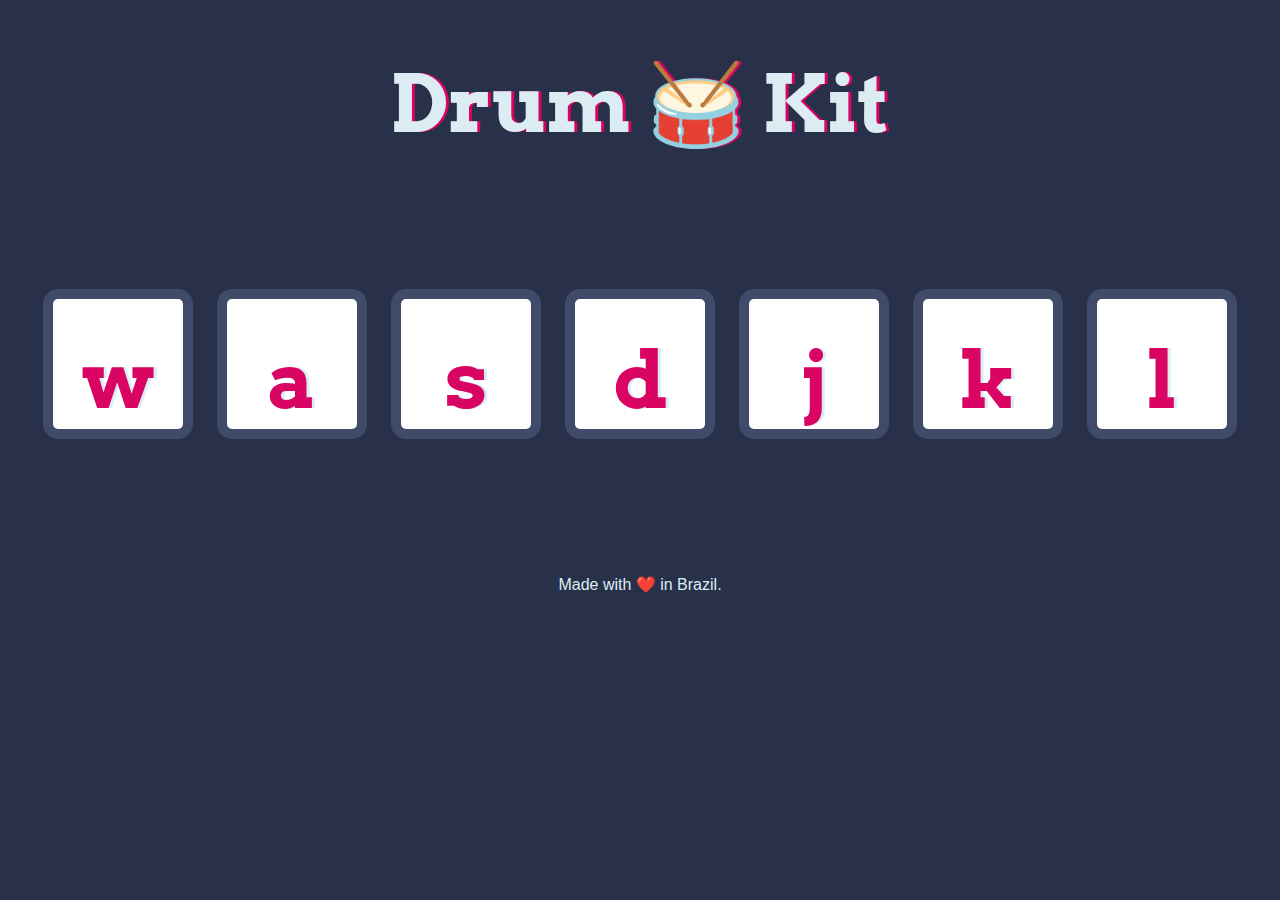
<file: Drum-Kit/index.html>
<!DOCTYPE html>
<html lang="en" dir="ltr">

<head>
  <meta charset="utf-8">
  <title>Drum Kit</title>
  <link rel="stylesheet" href="styles.css">
  <link href="https://fonts.googleapis.com/css?family=Arvo" rel="stylesheet">
</head>

<body>

  <h1 id="title">Drum 🥁 Kit</h1>
  <div class="set">
    <button class="w drum">w</button>
    <button class="a drum">a</button>
    <button class="s drum">s</button>
    <button class="d drum">d</button>
    <button class="j drum">j</button>
    <button class="k drum">k</button>
    <button class="l drum">l</button>
  </div>

  <footer>
    Made with ❤️ in Brazil.
  </footer>

  <script src="index.js" charset="utf-8"></script>

</body>

</html>
</file>
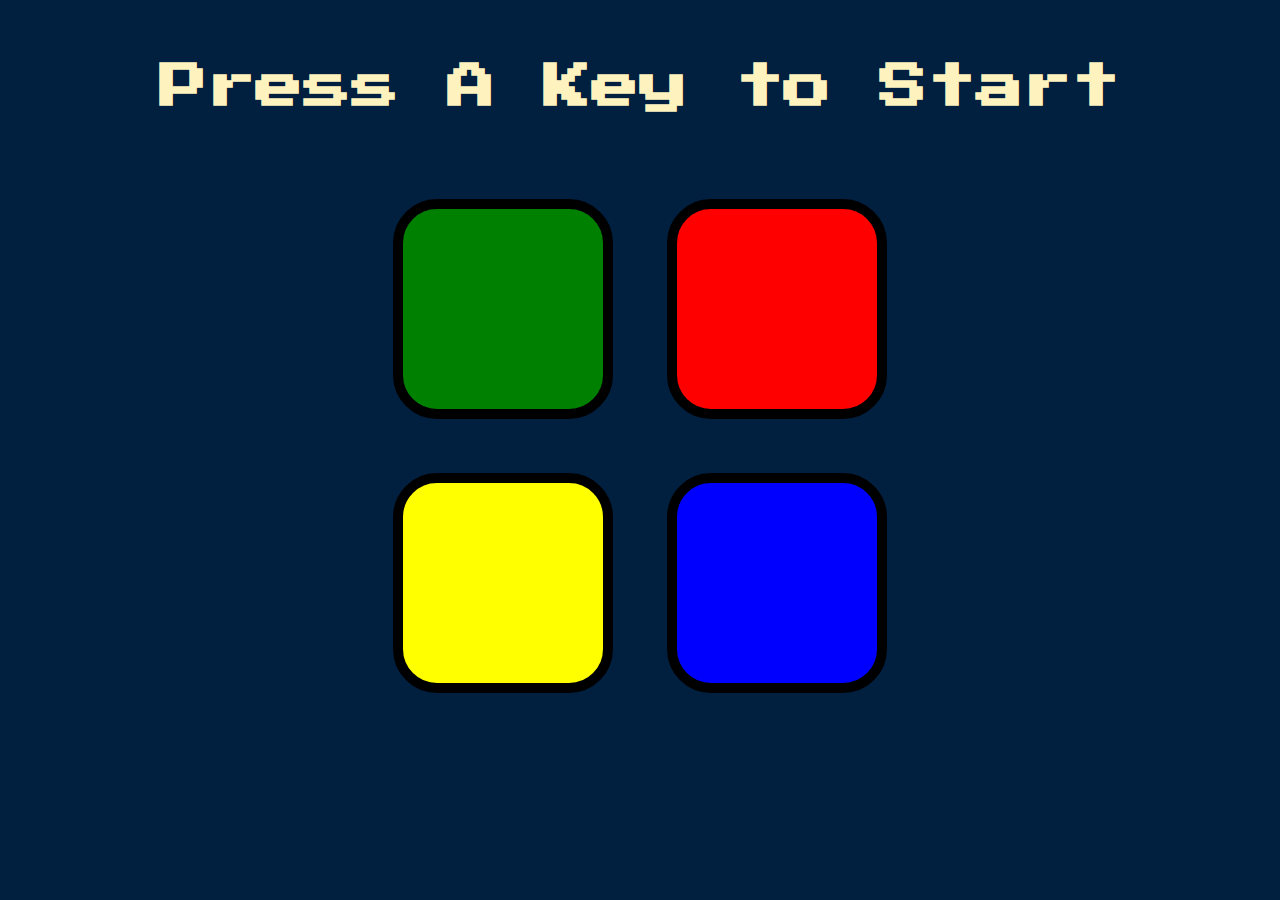
<file: Simon-Game/index.html>
<!DOCTYPE html>
<html lang="en" dir="ltr">

<head>
  <meta charset="utf-8">
  <title>Simon</title>
  <link rel="stylesheet" href="styles.css">
  <link href="https://fonts.googleapis.com/css?family=Press+Start+2P" rel="stylesheet">
</head>

<body>
  <h1 id="level-title">Press A Key to Start</h1>
  <div class="container">
    <div lass="row">

      <div type="button" id="green" class="btn green">

      </div>

      <div type="button" id="red" class="btn red">

      </div>
    </div>

    <div class="row">

      <div type="button" id="yellow" class="btn yellow">

      </div>
      <div type="button" id="blue" class="btn blue">

      </div>

    </div>

  </div>

  <script src="https://ajax.googleapis.com/ajax/libs/jquery/3.3.1/jquery.min.js"></script>
  <script src="index.js"></script>
</body>

</html>
</file>
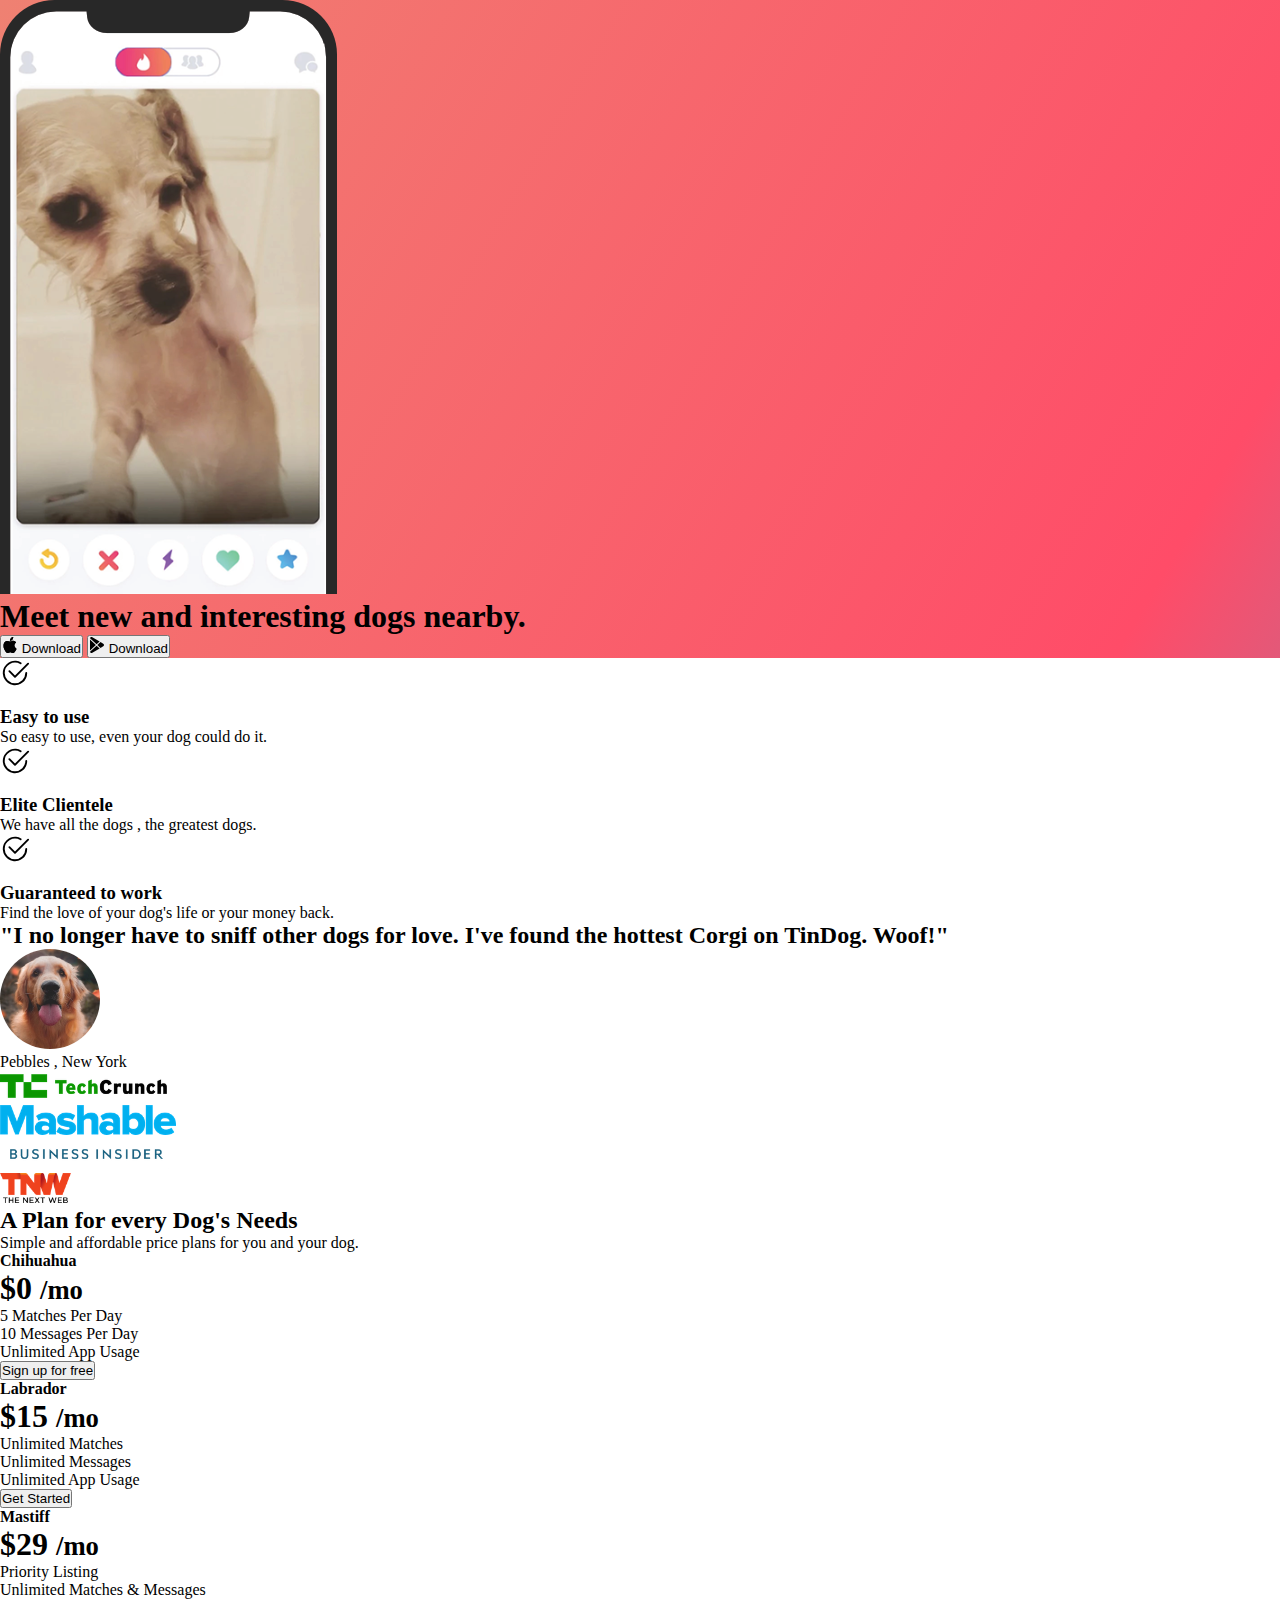
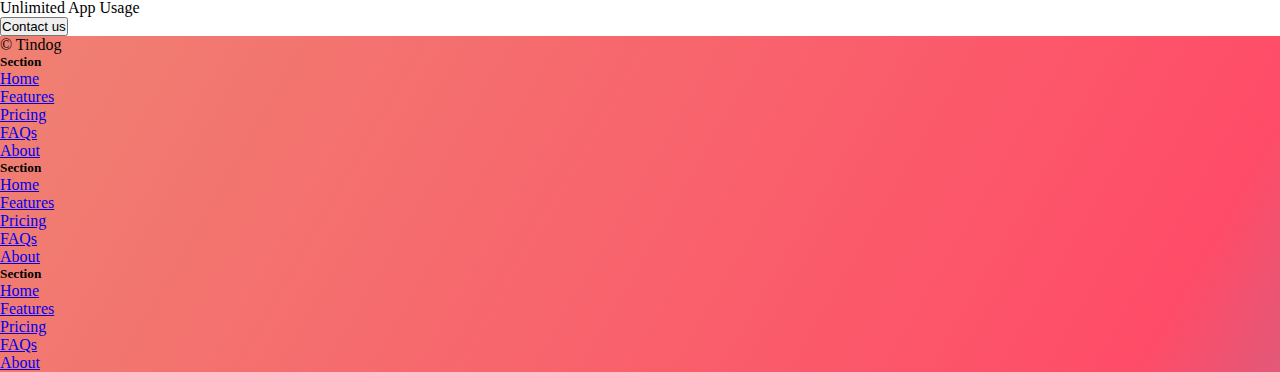
<file: TinDog Startup Website/index.html>
<!DOCTYPE html>
<html lang="en">

<head>
  <meta charset="UTF-8">
  <meta name="viewport" content="width=device-width, initial-scale=1.0">
  <title>TinDog</title>
  <link href="https://cdn.jsdelivr.net/npm/bootstrap@5.3.0-alpha3/dist/css/bootstrap.min.css" rel="stylesheet" integrity="sha384-KK94CHFLLe+nY2dmCWGMq91rCGa5gtU4mk92HdvYe+M/SXH301p5ILy+dN9+nJOZ" crossorigin="anonymous">
  <link rel="stylesheet" href="./css/style.css">
</head>

<body>

  <!-- Title -->
  <section id="title" class="gradient-background container-fluid">

    <div class="container col-xxl-8 py-3 py-md-0">

      <div class="row d-flex flex-lg-row-reverse g-5 pt-5 align-items-center">

        <div class="col-10 col-sm-8 col-lg-6">
          <img src="images/iphone.png" class="d-block mx-lg-auto img-fluid" alt="">
        </div>

        <div class="col-lg-6">
          <h1 class="display-5 fw-bold mb-3">Meet new and interesting dogs nearby.</h1>
          <div class="d-grid gap-2 d-md-flex justify-content-md-start">
            <button class="btn btn-light btn-lg px-4 me-md-2">
              <svg xmlns="http://www.w3.org/2000/svg" width="16" height="16" fill="currentColor" class="bi bi-apple mb-1" viewBox="0 0 16 16">
                <path d="M11.182.008C11.148-.03 9.923.023 8.857 1.18c-1.066 1.156-.902 2.482-.878 2.516.024.034 1.52.087 2.475-1.258.955-1.345.762-2.391.728-2.43Zm3.314 11.733c-.048-.096-2.325-1.234-2.113-3.422.212-2.189 1.675-2.789 1.698-2.854.023-.065-.597-.79-1.254-1.157a3.692 3.692 0 0 0-1.563-.434c-.108-.003-.483-.095-1.254.116-.508.139-1.653.589-1.968.607-.316.018-1.256-.522-2.267-.665-.647-.125-1.333.131-1.824.328-.49.196-1.422.754-2.074 2.237-.652 1.482-.311 3.83-.067 4.56.244.729.625 1.924 1.273 2.796.576.984 1.34 1.667 1.659 1.899.319.232 1.219.386 1.843.067.502-.308 1.408-.485 1.766-.472.357.013 1.061.154 1.782.539.571.197 1.111.115 1.652-.105.541-.221 1.324-1.059 2.238-2.758.347-.79.505-1.217.473-1.282Z"></path>
                <path d="M11.182.008C11.148-.03 9.923.023 8.857 1.18c-1.066 1.156-.902 2.482-.878 2.516.024.034 1.52.087 2.475-1.258.955-1.345.762-2.391.728-2.43Zm3.314 11.733c-.048-.096-2.325-1.234-2.113-3.422.212-2.189 1.675-2.789 1.698-2.854.023-.065-.597-.79-1.254-1.157a3.692 3.692 0 0 0-1.563-.434c-.108-.003-.483-.095-1.254.116-.508.139-1.653.589-1.968.607-.316.018-1.256-.522-2.267-.665-.647-.125-1.333.131-1.824.328-.49.196-1.422.754-2.074 2.237-.652 1.482-.311 3.83-.067 4.56.244.729.625 1.924 1.273 2.796.576.984 1.34 1.667 1.659 1.899.319.232 1.219.386 1.843.067.502-.308 1.408-.485 1.766-.472.357.013 1.061.154 1.782.539.571.197 1.111.115 1.652-.105.541-.221 1.324-1.059 2.238-2.758.347-.79.505-1.217.473-1.282Z"></path>
              </svg>
              Download
            </button>
            <button class="btn btn-outline-light btn-lg px-4">
              <svg xmlns="http://www.w3.org/2000/svg" width="16" height="16" fill="currentColor" class="bi bi-google-play mb-1" viewBox="0 0 16 16">
                <path d="M14.222 9.374c1.037-.61 1.037-2.137 0-2.748L11.528 5.04 8.32 8l3.207 2.96 2.694-1.586Zm-3.595 2.116L7.583 8.68 1.03 14.73c.201 1.029 1.36 1.61 2.303 1.055l7.294-4.295ZM1 13.396V2.603L6.846 8 1 13.396ZM1.03 1.27l6.553 6.05 3.044-2.81L3.333.215C2.39-.341 1.231.24 1.03 1.27Z"></path>
              </svg>
              Download
            </button>
          </div>
        </div>

      </div>

    </div>

  </section>
  <!-- Features -->
  <section id="features ">
    <div class="container mt-5">

      <div class="row py-5 row-cols-1 row-cols-lg-3 g-4">

        <div class="col d-flex align-items-start">
          <div class="icon-square bg-body-secondary d-flex align-items-center justify-content-center mx-3">
            <svg xmlns="http://www.w3.org/2000/svg" height="30" fill="currentColor" class="bi bi-check2-circle" viewBox="0 0 16 16">
              <path d="M2.5 8a5.5 5.5 0 0 1 8.25-4.764.5.5 0 0 0 .5-.866A6.5 6.5 0 1 0 14.5 8a.5.5 0 0 0-1 0 5.5 5.5 0 1 1-11 0z"></path>
              <path d="M15.354 3.354a.5.5 0 0 0-.708-.708L8 9.293 5.354 6.646a.5.5 0 1 0-.708.708l3 3a.5.5 0 0 0 .708 0l7-7z"></path>
            </svg>
          </div>
          <div>
            <h3>Easy to use</h3>
            <p>So easy to use, even your dog could do it.</p>
          </div>
        </div>

        <div class="col d-flex align-items-start">
          <div class="icon-square bg-body-secondary d-flex align-items-center justify-content-center mx-3">
            <svg xmlns="http://www.w3.org/2000/svg" height="30" fill="currentColor" class="bi bi-check2-circle" viewBox="0 0 16 16">
              <path d="M2.5 8a5.5 5.5 0 0 1 8.25-4.764.5.5 0 0 0 .5-.866A6.5 6.5 0 1 0 14.5 8a.5.5 0 0 0-1 0 5.5 5.5 0 1 1-11 0z"></path>
              <path d="M15.354 3.354a.5.5 0 0 0-.708-.708L8 9.293 5.354 6.646a.5.5 0 1 0-.708.708l3 3a.5.5 0 0 0 .708 0l7-7z"></path>
            </svg>
          </div>
          <div>
            <h3>Elite Clientele</h3>
            <p>We have all the dogs , the greatest dogs.</p>
          </div>
        </div>

        <div class="col d-flex align-items-start">
          <div class="icon-square bg-body-secondary d-flex align-items-center justify-content-center mx-3">
            <svg xmlns="http://www.w3.org/2000/svg" height="30" fill="currentColor" class="bi bi-check2-circle" viewBox="0 0 16 16">
              <path d="M2.5 8a5.5 5.5 0 0 1 8.25-4.764.5.5 0 0 0 .5-.866A6.5 6.5 0 1 0 14.5 8a.5.5 0 0 0-1 0 5.5 5.5 0 1 1-11 0z"></path>
              <path d="M15.354 3.354a.5.5 0 0 0-.708-.708L8 9.293 5.354 6.646a.5.5 0 1 0-.708.708l3 3a.5.5 0 0 0 .708 0l7-7z"></path>
            </svg>
          </div>
          <div>
            <h3>Guaranteed to work</h3>
            <p>Find the love of your dog's life or your money back.</p>
          </div>
        </div>

      </div>

    </div>

  </section>
  <!-- Testimonial -->
  <section id="testimonial" class="container-fluid bg-body-tertiary text-center p-5 ">
    <div class="container py-5">
      <h2 class="text-body-emphasis">"I no longer have to sniff other dogs for love. I've found the hottest Corgi on TinDog. Woof!"</h2>
      <img src="images/dog-img.jpg" class="profile-img mt-5" alt="dog image">
      <p class="col-lg-8 mx-auto lead mt-2">Pebbles , New York</p>
    </div>
    <div class="container">
      <div class="row">
        <div class="col-lg-3 col-sm-12">
          <img src="./images/techcrunch.png" alt="techcrunch" height="30">
        </div>
        <div class="col-lg-3 col-sm-12">
          <img src="./images/mashable.png" alt="mashable" height="30">
        </div>
        <div class="col-lg-3 col-sm-12">
          <img src="./images/bizinsider.png" alt="bizinsider" height="30">
        </div>
        <div class="col-lg-3 col-sm-12">
          <img src="./images/tnw.png" alt="tnw" height="30">
        </div>
      </div>
    </div>

  </section>
  <!-- Pricing -->
  <section id="pricing">
    <div class="container">
      <div class="mt-5 p-3 text-center">
        <h2>A Plan for every Dog's Needs</h2>
        <p>Simple and affordable price plans for you and your dog.</p>
      </div>
      <div class="row row-cols-1 row-cols-md-3 mb-3 text-center">
        <div class="col">
          <div class="card rounded-3 shadow-sm mb-4">
            <div class="card-header  py-3">
              <h4 class="fw-normal m-0">Chihuahua</h4>
            </div>
            <div class="card-body ">
              <h1 class="card-title">
                $0
                <small class="text-body-secondary fw-light">/mo</small>
              </h1>
              <ul class="list-unstyled my-3">
                <li>5 Matches Per Day</li>
                <li>10 Messages Per Day</li>
                <li>Unlimited App Usage</li>
              </ul>
              <button type="button" class="w-100 btn btn-lg btn-outline-dark">
                Sign up for free
              </button>
            </div>
          </div>
        </div>
        <div class="col">
          <div class="card rounded-3 shadow-sm mb-4">
            <div class="card-header py-3">
              <h4 class="fw-normal m-0">Labrador</h4>
            </div>
            <div class="card-body ">
              <h1 class="card-title">
                $15
                <small class="text-body-secondary fw-light">/mo</small>
              </h1>
              <ul class="list-unstyled my-3">
                <li>Unlimited Matches</li>
                <li>Unlimited Messages</li>
                <li>Unlimited App Usage</li>
              </ul>
              <button type="button" class="w-100 btn btn-lg btn-dark">
                Get Started
              </button>
            </div>
          </div>
        </div>
        <div class="col">
          <div class="card rounded-3 shadow-sm mb-4">
            <div class="card-header py-3 text-bg-dark border-dark">
              <h4 class="fw-normal m-0">Mastiff</h4>
            </div>
            <div class="card-body ">
              <h1 class="card-title">
                $29
                <small class="text-body-secondary fw-light">/mo</small>
              </h1>
              <ul class="list-unstyled my-3">
                <li>Priority Listing</li>
                <li>Unlimited Matches & Messages</li>
                <li>Unlimited App Usage</li>
              </ul>
              <button type="button" class="w-100 btn btn-lg btn-dark">
                Contact us
              </button>
            </div>
          </div>
        </div>
      </div>
    </div>
  </section>
  <!-- Footer -->
  <section id="footer" class="gradient-background container-fluid mt-5">
    <div class="container">
      <footer class="row row-cols-1 row-cols-sm-2 row-cols-md-5 py-5 mt-5">
        <div class="col mb-3">
          <p>© Tindog</p>
        </div>
        <div class="col mb-3">
          <h5>Section</h5>
          <ul class="nav flex-column">
            <li class="nav-item mb-2"><a href="#" class="nav-link p-0 text-body-secondary">Home</a></li>
            <li class="nav-item mb-2"><a href="#" class="nav-link p-0 text-body-secondary">Features</a></li>
            <li class="nav-item mb-2"><a href="#" class="nav-link p-0 text-body-secondary">Pricing</a></li>
            <li class="nav-item mb-2"><a href="#" class="nav-link p-0 text-body-secondary">FAQs</a></li>
            <li class="nav-item mb-2"><a href="#" class="nav-link p-0 text-body-secondary">About</a></li>
          </ul>
        </div>
        <div class="col mb-3">
          <h5>Section</h5>
          <ul class="nav flex-column">
            <li class="nav-item mb-2"><a href="#" class="nav-link p-0 text-body-secondary">Home</a></li>
            <li class="nav-item mb-2"><a href="#" class="nav-link p-0 text-body-secondary">Features</a></li>
            <li class="nav-item mb-2"><a href="#" class="nav-link p-0 text-body-secondary">Pricing</a></li>
            <li class="nav-item mb-2"><a href="#" class="nav-link p-0 text-body-secondary">FAQs</a></li>
            <li class="nav-item mb-2"><a href="#" class="nav-link p-0 text-body-secondary">About</a></li>
          </ul>
        </div>
        <div class="col mb-3">
          <h5>Section</h5>
          <ul class="nav flex-column">
            <li class="nav-item mb-2"><a href="#" class="nav-link p-0 text-body-secondary">Home</a></li>
            <li class="nav-item mb-2"><a href="#" class="nav-link p-0 text-body-secondary">Features</a></li>
            <li class="nav-item mb-2"><a href="#" class="nav-link p-0 text-body-secondary">Pricing</a></li>
            <li class="nav-item mb-2"><a href="#" class="nav-link p-0 text-body-secondary">FAQs</a></li>
            <li class="nav-item mb-2"><a href="#" class="nav-link p-0 text-body-secondary">About</a></li>
          </ul>
        </div>
      </footer>
    </div>
  </section>
</body>

</html>
</file>
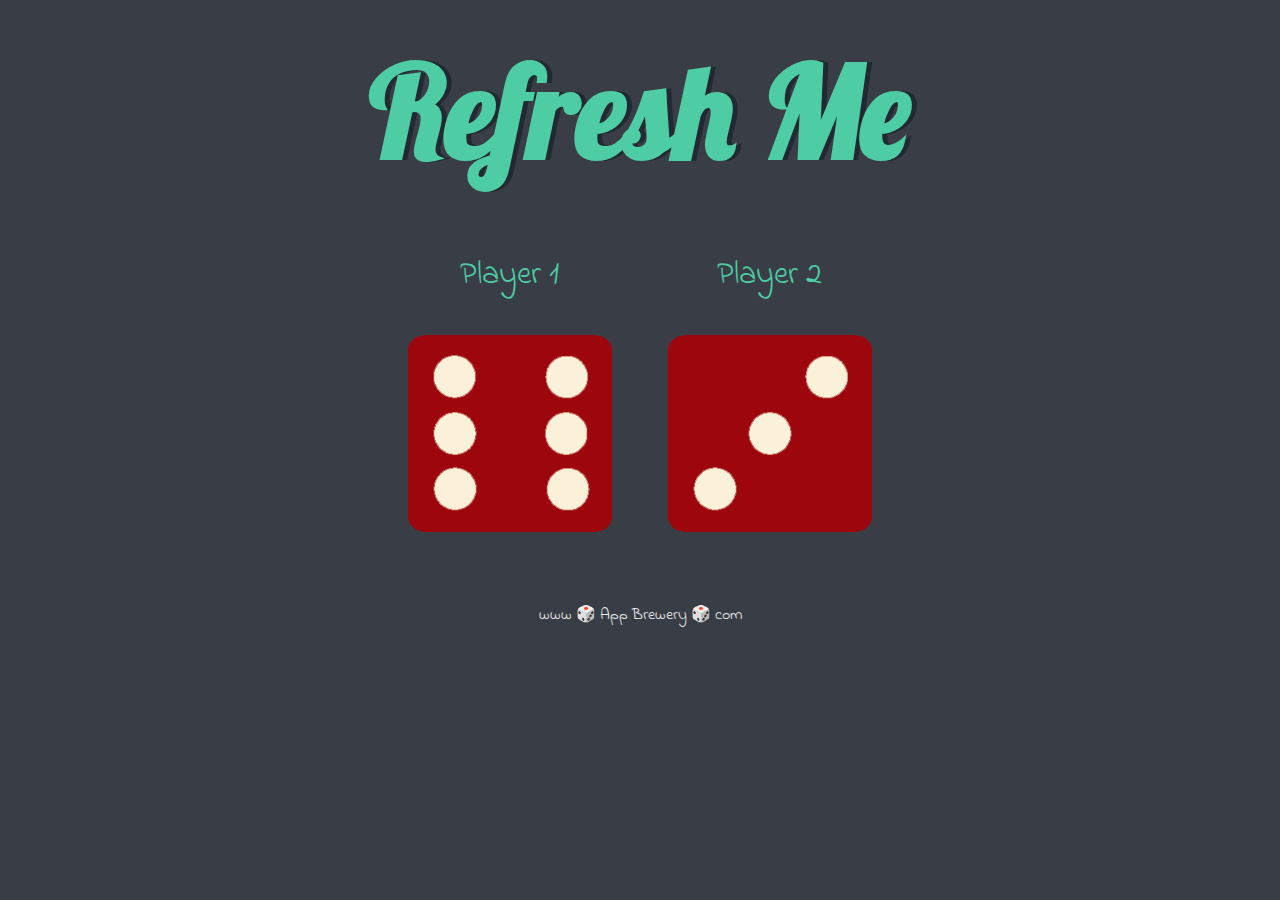
<file: Dicee-Game/dicee.html>
<!DOCTYPE html>
<html lang="en" dir="ltr">
  <head>
    <meta charset="utf-8" />
    <title>Dicee</title>
    <link rel="stylesheet" href="styles.css" />
    <link
      href="https://fonts.googleapis.com/css?family=Indie+Flower|Lobster"
      rel="stylesheet"
    />
  </head>
  <body>
    <div class="container">
      <h1>Refresh Me</h1>

      <div class="dice">
        <p>Player 1</p>
        <img class="diceImg" src="" />
      </div>

      <div class="dice">
        <p>Player 2</p>
        <img class="diceImg" src="" />
      </div>
    </div>

    <footer>www 🎲 App Brewery 🎲 com</footer>
    <script src="dicee.js"></script>
  </body>
</html>
</file>
<file: Drum-Kit/styles.css>
body {
  text-align: center;
  background-color: #283149;
}

h1 {
  font-size: 5rem;
  color: #DBEDF3;
  font-family: "Arvo", cursive;
  text-shadow: 3px 0 #DA0463;

}

footer {
  color: #DBEDF3;
  font-family: sans-serif;
}

.w {

}

.a {

}

.s {

}

.d {

}

.j {

}

.k {

}

.l {

}

.set {
  margin: 10% auto;
}

.game-over {
  background-color: red;
  opacity: 0.8;
}

.pressed {
  box-shadow: 0 3px 4px 0 #DBEDF3;
  opacity: 0.5;
}

.red {
  color: red;
}

.drum {
  outline: none;
  border: 10px solid #404B69;
  font-size: 5rem;
  font-family: 'Arvo', cursive;
  line-height: 2;
  font-weight: 900;
  color: #DA0463;
  text-shadow: 3px 0 #DBEDF3;
  border-radius: 15px;
  display: inline-block;
  width: 150px;
  height: 150px;
  text-align: center;
  margin: 10px;
  background-color: white;
}
</file>
<file: Simon-Game/styles.css>
body {
  text-align: center;
  background-color: #011F3F;
}

#level-title {
  font-family: 'Press Start 2P', cursive;
  font-size: 3rem;
  margin:  5%;
  color: #FEF2BF;
}

.container {
  display: block;
  width: 50%;
  margin: auto;

}

.btn {
  margin: 25px;
  display: inline-block;
  height: 200px;
  width: 200px;
  border: 10px solid black;
  border-radius: 20%;
}

.game-over {
  background-color: red;
  opacity: 0.8;
}

.red {
  background-color: red;
}

.green {
  background-color: green;
}

.blue {
  background-color: blue;
}

.yellow {
  background-color: yellow;
}

.pressed {
  box-shadow: 0 0 20px white;
  background-color: grey;
}
</file>
<file: TinDog Startup Website/css/style.css>
*{
  margin: 0;
  padding: 0;
}

.gradient-background {
  background: linear-gradient(300deg, #00bfff, #ff4c68, #ef8172);
  background-size: 180% 180%;
  animation: gradient-animation 18s ease infinite;
}

@keyframes gradient-animation {
  0% {
    background-position: 0% 50%;
  }
  50% {
    background-position: 100% 50%;
  }
  100% {
    background-position: 0% 50%;
  }
}

.icon-square {
  width: 3rem;
  height: 3rem;
  border-radius: 0.75rem;
}

.profile-img {
  height: 100px;
  border-radius: 50%;
}
</file>
<file: Dicee-Game/styles.css>
.container {
  width: 70%;
  margin: auto;
  text-align: center;
}

.dice {
  text-align: center;
  display: inline-block;

}

body {
  background-color: #393E46;
}

h1 {
  margin: 30px;
  font-family: 'Lobster', cursive;
  text-shadow: 5px 0 #232931;
  font-size: 8rem;
  color: #4ECCA3;
}

p {
  font-size: 2rem;
  color: #4ECCA3;
  font-family: 'Indie Flower', cursive;
}

img {
  width: 80%;
}

footer {
  margin-top: 5%;
  color: #EEEEEE;
  text-align: center;
  font-family: 'Indie Flower', cursive;

}
</file>
